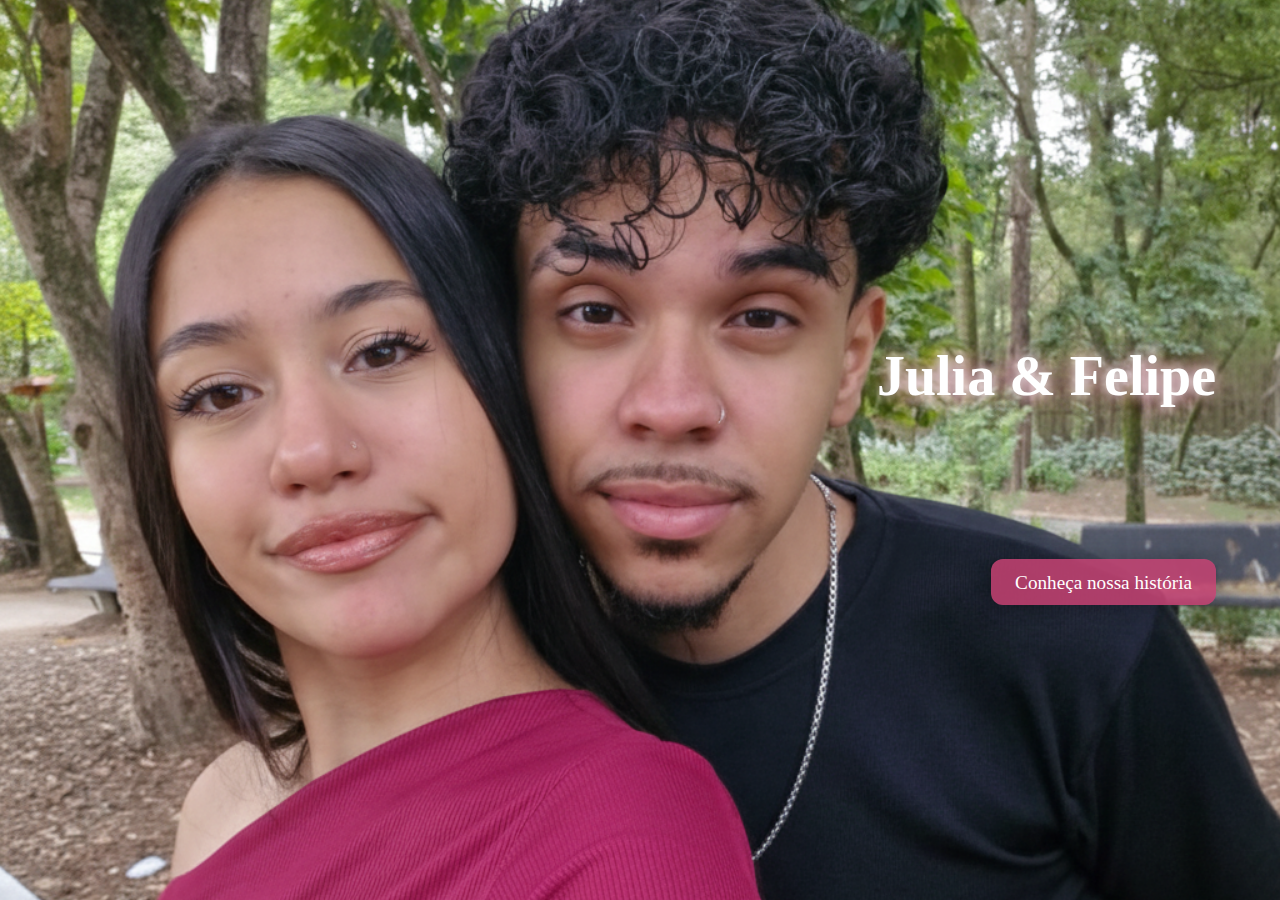
<file: index.html>
<!DOCTYPE html>
<html lang="pt-br">

<head>
    <meta charset="UTF-8">
    <meta name="description" content="Site pessoal com nossa história, sonhos e metas como casal.">
    <meta name="keywords" content="história de casal, sonhos, metas, namoro, casamento, família, amor">
    <meta name="author" content="Felipe e Julia">
    <meta name="robots" content="index, follow">
    <meta name="viewport" content="width=device-width, initial-scale=1.0">

    <meta name="viewport" content="width=device-width, initial-scale=1.0">
    <title>Home - Felipe & Julia</title>
    <link rel="stylesheet" href="style.css">
</head>

<body>
    <section class="img-home">
        <div class="conteudo-lateral">
            <div class="bonequinhos">
                <img src="assets/foto2-hellokitty-removebg-preview.png" alt="Hello Kitty bebê" />
                <img src="assets/foto1-miranha-removebg-preview.png" alt="Homem-Aranha bebê" />
                <img src="assets/foto1-mickey-removebg-preview.png" alt="Mickey bebê" />
                <img src="assets/foto2-minnie-removebg-preview.png" alt="Minnie bebê" />
                <img src="assets/frajola.png" alt="Frajola bebê" />
                <img src="assets/piupiu.png" alt="PiuPiu bebê" />
                <img src="assets/jerry.png" alt="Jerry" />
                <img src="assets/alvin.png" alt="Alvin" />
                <img src="assets/patinha.png" alt="Patinha" />
                <img src="assets/ariana.png" alt="Ariana" />
                <img src="assets/milk.png" alt="Milk" />
            </div>


            <div class="textos-direita">
                <h1 class="titulo-topo">Julia & Felipe</h1>
                <p class="saudacao-home">"O amor é a poesia que dá sentido à vida."</p>
                <a class="botao-historia" href="nossaHistoria.html">Conheça nossa história</a>
            </div>
        </div>
    </section>

</body>

</html>
</file>
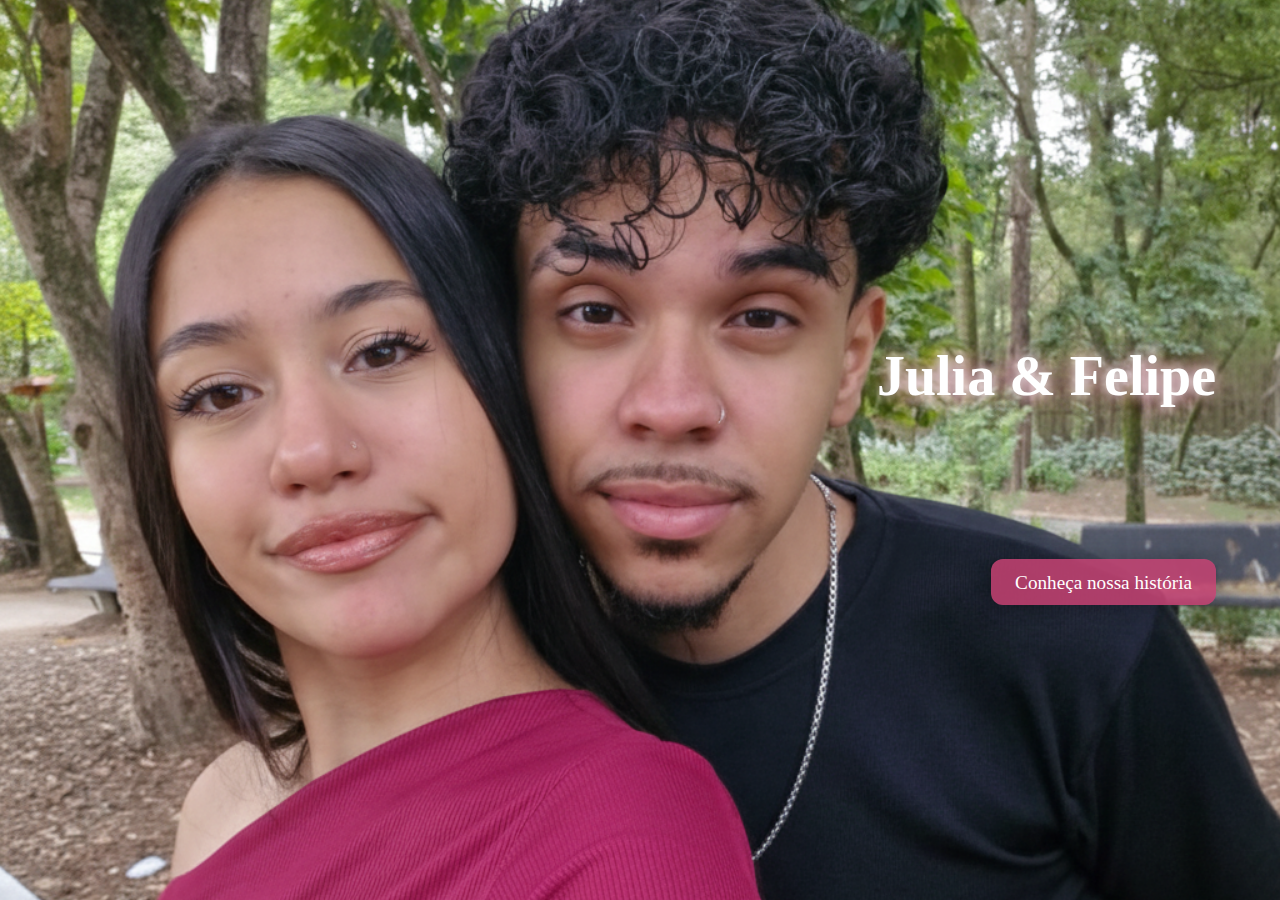
<file: projeto-julia-felipe/index.html>
<!DOCTYPE html>
<html lang="pt-br">

<head>
    <meta charset="UTF-8">
    <meta name="viewport" content="width=device-width, initial-scale=1.0">
    <title>Home - Felipe & Julia</title>
    <link rel="stylesheet" href="style.css">
</head>

<body>
    <section class="img-home">
        <div class="conteudo-lateral">
            <div class="bonequinhos">
                <img src="assets/foto2-hellokitty-removebg-preview.png" alt="Hello Kitty bebê" />
                <img src="assets/foto1-miranha-removebg-preview.png" alt="Homem-Aranha bebê" />
                <img src="assets/foto1-mickey-removebg-preview.png" alt="Mickey bebê" />
                <img src="assets/foto2-minnie-removebg-preview.png" alt="Minnie bebê" />
                <img src="assets/frajola.png" alt="Frajola bebê" />
                <img src="assets/piupiu.png" alt="PiuPiu bebê" />
                <img src="assets/jerry.png" alt="Jerry" />
                <img src="assets/alvin.png" alt="Alvin" />
                <img src="assets/patinha.png" alt="Patinha" />
                <img src="assets/ariana.png" alt="Ariana" />
                <img src="assets/milk.png" alt="Milk" />
            </div>


            <div class="textos-direita">
                <h1 class="titulo-topo">Julia & Felipe</h1>
                <p class="saudacao-home">"O amor é a poesia que dá sentido à vida."</p>
                <a class="botao-historia" href="nossaHistoria.html">Conheça nossa história</a>
            </div>
        </div>
    </section>

</body>

</html>
</file>
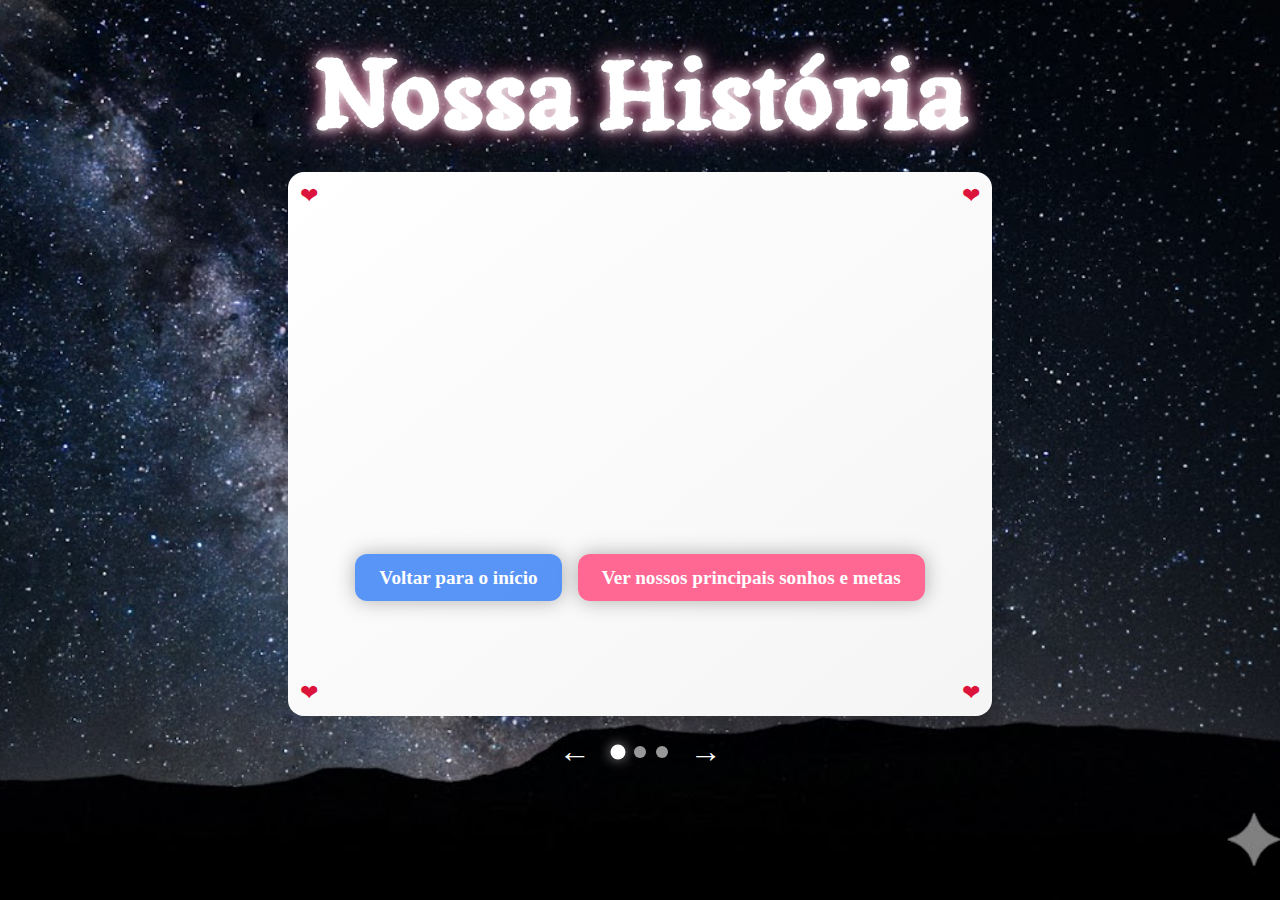
<file: nossaHistoria.html>
<!DOCTYPE html>
<html lang="pt-br">

<head>
    <meta charset="UTF-8" />
    <meta name="viewport" content="width=device-width, initial-scale=1.0" />
    <title>Nossa História</title>
    <link rel="stylesheet" href="nossaHistoria.css" />
</head>

<body>
    <header class="titulo-historia">
        <h2>Nossa História</h2>
    </header>

    <main class="container">
        <div class="quadrado">
            <span class="canto coracao-esq-top">❤</span>
            <span class="canto coracao-dir-top">❤</span>
            <span class="canto coracao-esq-bot">❤</span>
            <span class="canto coracao-dir-bot">❤</span>

            <section class="pagina ativa">
                <div class="conteudo-texto">
                    <h3>Capítulo 1: O Início (2022)</h3>
                    <p>Nos conhecemos na escola E.E Maria vera Lombardi Siqueira, estudávamos na mesma sala de aula, até
                        que pelo ambiente viramos amigos, em uma oportunidade no grupo da sala, o Felipe pegou o número
                        dela e mandou mensagem para ela na maior cara de pau, nem falava com a menina, só chegou e
                        mandou mensagem para ela, viraram amigos e então foi a melhor amizade da vida dos dois, durou
                        até o início de 2023, que por motivos pessoais nos distanciamos, mas sabíamos que não seria o
                        fim!</p>
                    <p>Impossível uma amizade tão real e linda como aquela acabar assim do nada, tudo que termina mal
                        resolvido, volta.</p>
                </div>
            </section>

            <section class="pagina">
                <div class="conteudo-texto">
                    <h3>Capítulo 2: Distantes (2023-2024)</h3>
                    <p>Já distantes, não existia mais Felipe e Julia, vivíamos igual dois desconhecidos um olhando para
                        o outro, estudávamos ainda na mesma sala, e cada encontro de olhares era como se viesse 300
                        memórias, 500 pensamentos e 1000 palavras que pareciam estar presas na nossa garganta que de
                        alguma forma a Julia e o Felipe tiveram que abandonar em um certo dia.</p>
                    <p>Sentíamos muita falta do que tínhamos, por mais que a gente tivesse gostado muito um do outro, a
                        amizade foi sim muito real e aquilo não poderia ser a última página do livro da história das
                        nossas vidas...</p>
                </div>
            </section>

            <section class="pagina">
                <div class="conteudo-texto">
                    <h3>Capítulo 3: O Destino (2025)</h3>
                    <p>Até que então uma amiga da Julia, mandou mensagem para o Felipe em seu Whatsapp de forma indireta
                        contando da Julia, que ela sentia minha falta, e assim essa amiga nos juntou, e depois de anos
                        sem um contato se quer, o Felipe e a Julia entraram em contato perto do fim do ano de 2024 igual
                        2 desesperados, puxando mil assuntos de 2022, atualizando as fofocas/novidades e tudo que tinha
                        acontecido em ambas ausências, que afinal muita coisa muda e acontece em 2 anos em um
                        adolescente, e assim nos reencontramos, conversamos, nos víamos pessoalmente (coisa que nem em
                        2022 fora escola fazíamos), pegamos intimidade e mais conexão que o normal até que chegou o fim
                        de ano e começamos a namorar depois de anos o desejo e sonho foi concedido para os dois
                        personagens dessa linda história!</p>
                </div>
            </section>

            <div class="botoes-navegacao">
                <a class="botao-azul" href="index.html">Voltar para o início</a>
                <a class="botao-rosa" href="sonhos.html">Ver nossos principais sonhos e metas</a>
            </div>


        </div>

        <nav class="controles">
            <button id="prev" aria-label="Anterior">←</button>
            <div class="indicadores">
                <span class="bolinha ativa" data-index="0"></span>
                <span class="bolinha" data-index="1"></span>
                <span class="bolinha" data-index="2"></span>
            </div>
            <button id="next" aria-label="Próximo">→</button>
        </nav>
    </main>

    <script src="nossaHistoria.js"></script>
</body>

</html>
</file>
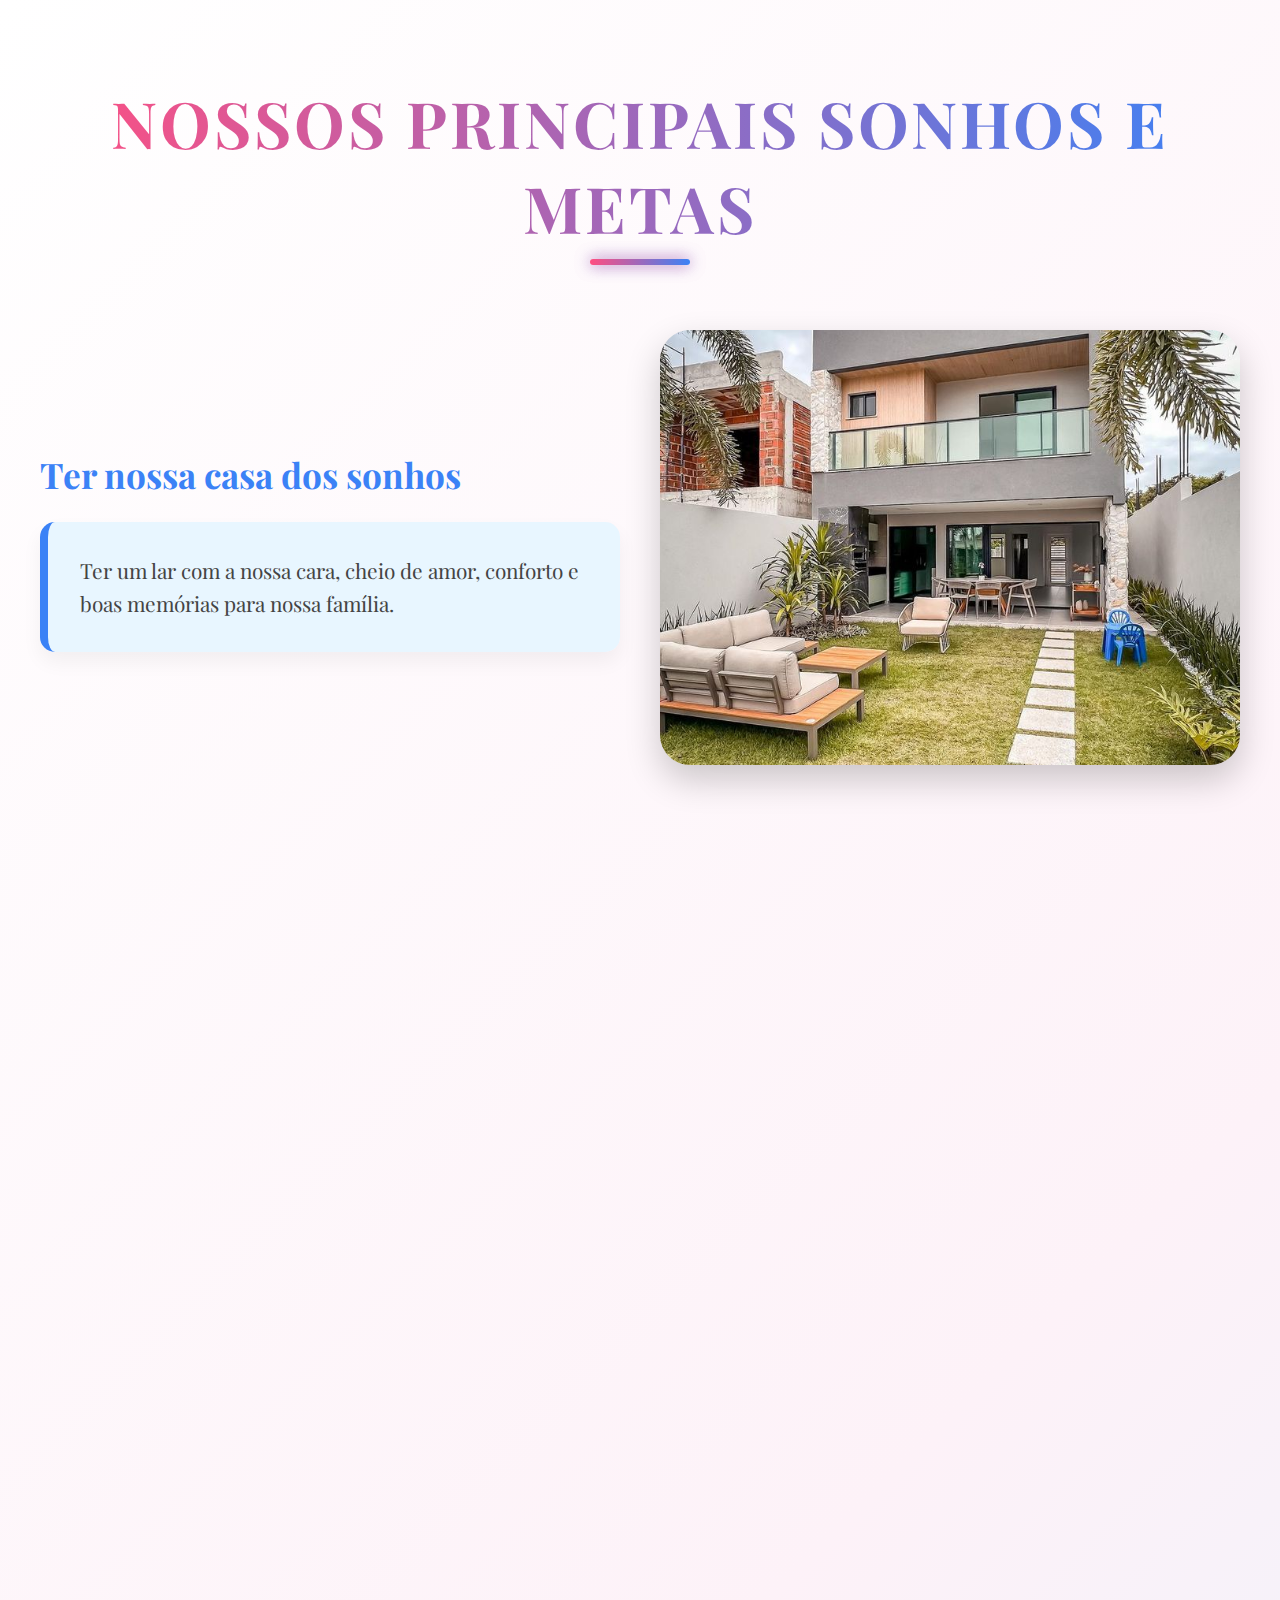
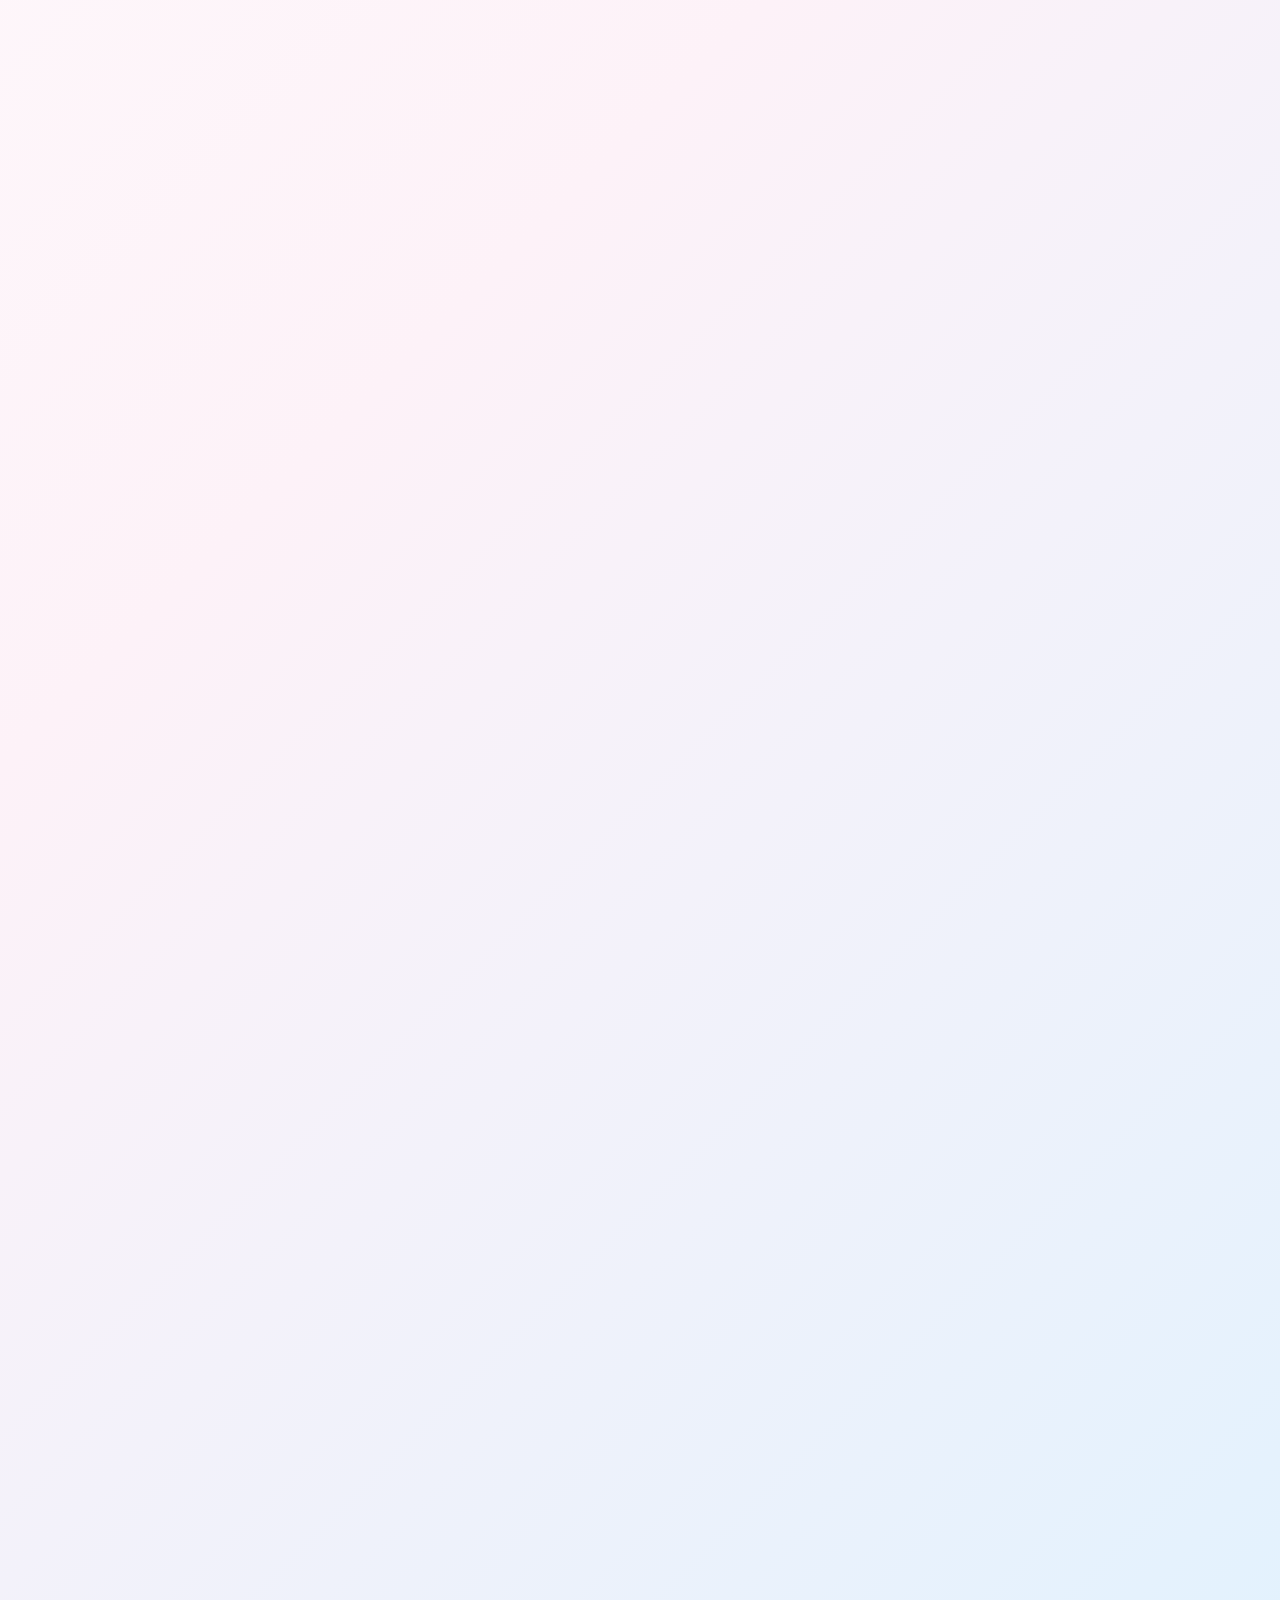
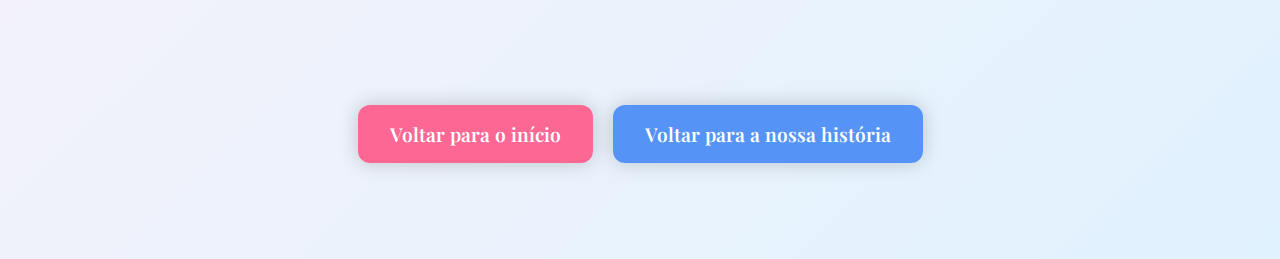
<file: sonhos.html>
<!DOCTYPE html>
<html lang="pt-br">
<head>
  <meta charset="UTF-8">
  <meta name="viewport" content="width=device-width, initial-scale=1.0">
  <title>Nossos Sonhos e Metas</title>
  <link rel="stylesheet" href="sonhos.css">
</head>
<body>
  <section class="pagina-sonhos">
<h1 id="topo" class="titulo-sonhos">Nossos principais sonhos e metas</h1>

    <div class="bloco-sonho fade">
      <div class="imagem-container">
        <img src="assets/casa.jpg" alt="Casa dos sonhos" loading="lazy" />
      </div>
      <div class="texto-container">
        <h2>Ter nossa casa dos sonhos</h2>
        <p>Ter um lar com a nossa cara, cheio de amor, conforto e boas memórias para nossa família.</p>
      </div>
    </div>

    <div class="bloco-sonho fade">
      <div class="imagem-container">
        <img src="assets/filhos.png" alt="Filhos" loading="lazy" />
      </div>
      <div class="texto-container">
        <h2>Ter Filhos</h2>
        <p>Construir uma família e viver juntos todas as fases da vida criando e vivenciando momentos inesquecíveis.</p>
      </div>
    </div>

    <div class="bloco-sonho fade">
      <div class="imagem-container">
        <img src="assets/casamento.png" alt="Casamento" loading="lazy" />
      </div>
      <div class="texto-container">
        <h2>Nosso casamento</h2>
        <p>Celebrar nossa união com uma cerimônia especial, rodeados de quem amamos marcando esse dia eternamente na nossa historia.</p>
      </div>
    </div>

    <div class="bloco-sonho fade">
      <div class="imagem-container">
        <img src="assets/spitz.png" alt="Cachorro" loading="lazy" />
      </div>
      <div class="texto-container">
        <h2>Ter um cachorro</h2>
        <p>Adotar ou comprar um companheiro peludo para completar nossa família e trazer ainda mais alegria com sua fofura, energia e companhia</p>
      </div>
    </div>

    <div class="bloco-sonho fade">
      <div class="imagem-container">
        <img src="assets/carro.png" alt="Motorhome" loading="lazy" />
      </div>
      <div class="texto-container">
        <h2>Ter nosso carro</h2>
        <p>Explorar o mundo com liberdade, colecionando paisagens e histórias em cada parada com nossa grandiosa conquista.</p>
      </div>
    </div>
     <div class="botoes-finais">
  <a href="index.html" class="botao botao-rosa">Voltar para o início</a>
  <a href="nossaHistoria.html" class="botao botao-azul">Voltar para a nossa história</a>
</div>


  </section>

  <script>
    const observer = new IntersectionObserver((entries) => {
      entries.forEach(entry => {
        if (entry.isIntersecting) {
          entry.target.classList.add('apareceu');
        }
      });
    }, { threshold: 0.3 });

    document.querySelectorAll('.bloco-sonho').forEach(el => observer.observe(el));
  </script>
</body>
</html>
</file>
<file: style.css>
html, body {
  height: 100vh;
  margin: 0;
  padding: 0;
  overflow: hidden;
}

.img-home {
  display: flex;
  align-items: center;
  justify-content: center;
  height: 100vh; 
  background-image: url("assets/selfie-casal.png");
  background-size: cover;
  background-position: center 28%;
  background-repeat: no-repeat;
  background-attachment: fixed;
  position: relative;
}


body::before {
  content: "";
  position: absolute;
  inset: 0;
  background: linear-gradient(to right, rgba(0, 0, 0, 0.5), transparent);
  z-index: 0;
}

.conteudo-lateral {
  position: relative;
  width: 100%;
  height: 100%;
  display: flex;
  justify-content: flex-end; 
  align-items: center;
  padding-right: 5%;
  z-index: 1;
}

.textos-direita {
  text-align: right;
  max-width: 500px;
  color: #fff;
}


.bonequinhos {
  position: absolute;
  top: 0;
  left: 0;
  width: 100%;
  height: 100%;
  pointer-events: none;
  z-index: 2;
}

.bonequinhos img {
  position: absolute;
  width: 120px;
  height: auto;
  filter: drop-shadow(0 0 8px rgba(255,255,255,0.5));
  animation: aparecerFrase 1.2s ease-out forwards;
  opacity: 0;
}



.bonequinhos img:nth-child(1) { top: 12%; left: 33%; }   
.bonequinhos img:nth-child(2) { top: 12%; left: 3%; } 
.bonequinhos img:nth-child(3) { top: 45%; left: 3%; } 
.bonequinhos img:nth-child(4) { top: 45%; left: 33%; } 
.bonequinhos img:nth-child(5) { top: 78%; left: 3%; } 
.bonequinhos img:nth-child(6) { top: 78%; left: 33%; }  
.bonequinhos img:nth-child(7) { top: 3%; left: 80%; }  
.bonequinhos img:nth-child(8) { top: 78%; left: 80%; }  
.bonequinhos img:nth-child(9) { top: 78%; left:60%; }  
.bonequinhos img:nth-child(10) { top: 13%; left: 87%; } 
.bonequinhos img:nth-child(11) { top: 20%; left: 72%; } 




@keyframes flutuar {
  0%, 100% { transform: translateY(0); }
  50% { transform: translateY(-10px); }
}



.titulo-topo {
  font-family: 'Tagesschrift', serif;
  font-size: 3.5rem;
  text-shadow: 0 0 12px #fff, 0 0 24px #c54272;
}

.saudacao-home {
  font-size: 2rem;
  font-weight: 600;
  color: #fff;
  text-align: center;
  animation: aparecerFrase 2s ease-out forwards;
  opacity: 0;
}

@keyframes aparecerFrase {
  from { opacity: 0; transform: translateY(20px); }
  to { opacity: 1; transform: translateY(0); }
}

.saudacao-home::before {
  content: "“";
  font-size: 2.5rem;
  color: #ffd1dc;
  margin-right: 0.3rem;
}
.saudacao-home::after {
  content: "”";
  font-size: 2.5rem;
  color: #ffd1dc;
  margin-left: 0.3rem;
}


.botao-historia {
  font-size: 1.2rem;
  color: #fff;
  text-decoration: none;
  background: rgba(197, 66, 114, 0.85);
  padding: 0.8rem 1.5rem;
  border-radius: 12px;
  box-shadow: 0 0 20px rgba(0, 0, 0, 0.3);
  transition: transform 0.3s ease, background 0.3s ease, color 0.3s ease;
}
.botao-historia:hover {
  transform: scale(1.05);
  background: #fff;
  color: rgb(197, 66, 114);
}

/* --- RESPONSIVIDADE HOME CORRIGIDA --- */
@media (max-width: 768px) {
    html, body {
        overflow-x: hidden;
        overflow-y: auto; 
        height: auto;
        min-height: 100vh;
    }

    .img-home {
        background-attachment: scroll; 
        background-position: center 20%; 
        flex-direction: column;
        justify-content: flex-end; 
        padding: 20px;
    }

    .conteudo-lateral {
        justify-content: center; 
        padding-right: 0;
        height: auto;
        margin-bottom: 40px; 
    }

    .textos-direita {
        text-align: center; 
        max-width: 95%;
        background: rgba(0, 0, 0, 0.6); 
        padding: 25px 15px;
        border-radius: 20px;
        backdrop-filter: blur(8px); 
        border: 1px solid rgba(255, 255, 255, 0.1);
        display: flex;
        flex-direction: column;
        align-items: center;
        gap: 15px;
    }

    .titulo-topo {
        font-size: 2.2rem;
        margin-bottom: 5px;
    }

    .saudacao-home {
        font-size: 1.1rem;
        line-height: 1.3;
    }

    .saudacao-home::before, .saudacao-home::after {
        font-size: 1.8rem;
    }

    .botao-historia {
        width: 100%; 
        font-size: 1rem;
        padding: 1rem;
    }

    .bonequinhos img {
        width: 50px; 
    }

    .bonequinhos img:nth-child(n+5) { display: none; } 
    
    .bonequinhos img:nth-child(1) { top: 2%; left: 5%; }
    .bonequinhos img:nth-child(2) { top: 2%; right: 5%; left: auto; }
    .bonequinhos img:nth-child(3) { top: 12%; left: 8%; }
    .bonequinhos img:nth-child(4) { top: 12%; right: 8%; left: auto; }
}
</file>
<file: projeto-julia-felipe/style.css>
html, body {
  height: 100vh;
  margin: 0;
  padding: 0;
  overflow: hidden;
}

.img-home {
  display: flex;
  align-items: center;
  justify-content: center;
  height: 100vh; 
  background-image: url("assets/selfie-casal.png");
  background-size: cover;
  background-position: center 28%;
  background-repeat: no-repeat;
  background-attachment: fixed;
  position: relative;
}


body::before {
  content: "";
  position: absolute;
  inset: 0;
  background: linear-gradient(to right, rgba(0, 0, 0, 0.5), transparent);
  z-index: 0;
}

.conteudo-lateral {
  position: relative;
  width: 100%;
  height: 100%;
  display: flex;
  justify-content: flex-end; 
  align-items: center;
  padding-right: 5%;
  z-index: 1;
}

.textos-direita {
  text-align: right;
  max-width: 500px;
  color: #fff;
}


.bonequinhos {
  position: absolute;
  top: 0;
  left: 0;
  width: 100%;
  height: 100%;
  pointer-events: none;
  z-index: 2;
}

.bonequinhos img {
  position: absolute;
  width: 120px;
  height: auto;
  filter: drop-shadow(0 0 8px rgba(255,255,255,0.5));
  animation: aparecerFrase 1.2s ease-out forwards;
  opacity: 0;
}



.bonequinhos img:nth-child(1) { top: 12%; left: 33%; }   
.bonequinhos img:nth-child(2) { top: 12%; left: 3%; } 
.bonequinhos img:nth-child(3) { top: 45%; left: 3%; } 
.bonequinhos img:nth-child(4) { top: 45%; left: 33%; } 
.bonequinhos img:nth-child(5) { top: 78%; left: 3%; } 
.bonequinhos img:nth-child(6) { top: 78%; left: 33%; }  
.bonequinhos img:nth-child(7) { top: 3%; left: 80%; }  
.bonequinhos img:nth-child(8) { top: 78%; left: 80%; }  
.bonequinhos img:nth-child(9) { top: 78%; left:60%; }  
.bonequinhos img:nth-child(10) { top: 13%; left: 87%; } 
.bonequinhos img:nth-child(11) { top: 20%; left: 72%; } 




@keyframes flutuar {
  0%, 100% { transform: translateY(0); }
  50% { transform: translateY(-10px); }
}



.titulo-topo {
  font-family: 'Tagesschrift', serif;
  font-size: 3.5rem;
  text-shadow: 0 0 12px #fff, 0 0 24px #c54272;
}

.saudacao-home {
  font-size: 2rem;
  font-weight: 600;
  color: #fff;
  text-align: center;
  animation: aparecerFrase 2s ease-out forwards;
  opacity: 0;
}

@keyframes aparecerFrase {
  from { opacity: 0; transform: translateY(20px); }
  to { opacity: 1; transform: translateY(0); }
}

.saudacao-home::before {
  content: "“";
  font-size: 2.5rem;
  color: #ffd1dc;
  margin-right: 0.3rem;
}
.saudacao-home::after {
  content: "”";
  font-size: 2.5rem;
  color: #ffd1dc;
  margin-left: 0.3rem;
}


.botao-historia {
  font-size: 1.2rem;
  color: #fff;
  text-decoration: none;
  background: rgba(197, 66, 114, 0.85);
  padding: 0.8rem 1.5rem;
  border-radius: 12px;
  box-shadow: 0 0 20px rgba(0, 0, 0, 0.3);
  transition: transform 0.3s ease, background 0.3s ease, color 0.3s ease;
}
.botao-historia:hover {
  transform: scale(1.05);
  background: #fff;
  color: rgb(197, 66, 114);
}
</file>
<file: nossaHistoria.css>
@import url('https://fonts.googleapis.com/css2?family=Atkinson+Hyperlegible+Mono:wght@400;600;700&family=Playfair+Display:wght@400;600;700&family=Tagesschrift&display=swap');

html,
body {
  height: 100%;
  margin: 0;
  padding: 0;
  overflow: hidden;
  background-image: url("assets/ceu.jpg");
  background-size: cover;
  background-position: center;
  background-repeat: no-repeat;
  background-attachment: fixed;
}


.titulo-historia {
  text-align: center;
  color: #fff;
  font-family: 'Tagesschrift', serif;
  font-size: 4rem;
  margin-top: -3rem;
  text-shadow: 0 0 12px #fff, 0 0 24px #c54272;
}

.quadrado {
  position: relative;
  border-radius: 16px;
  background: linear-gradient(to bottom right, #ffffff, #f5f5f5);
  box-shadow: 0 10px 28px rgba(0, 0, 0, 0.22);
  height: 30rem;
  width: 40rem;
  margin: -4rem auto 0 auto;
  overflow: hidden;
  padding: 2rem;
}

.canto {
  position: absolute;
  font-size: 1.4rem;
  color: crimson;
  animation: pulsar 1.6s infinite;
}

.coracao-esq-top {
  top: 10px;
  left: 12px;
}

.coracao-dir-top {
  top: 10px;
  right: 12px;
}

.coracao-esq-bot {
  bottom: 10px;
  left: 12px;
}

.coracao-dir-bot {
  bottom: 10px;
  right: 12px;
}

@keyframes pulsar {

  0%,
  100% {
    transform: scale(1);
    color: crimson;
  }

  50% {
    transform: scale(1.18);
    color: #e85a8b;
  }
}

.pagina {
  display: none;
  opacity: 0;
  transform: translateY(20px);
  transition: opacity 0.6s ease, transform 0.6s ease;
}

.conteudo-texto {
  background: #fff;
  color: #333;
  font-size: 1rem;
  line-height: 1.6;
  padding: 1rem 1.5rem;
  border-radius: 10px;
  box-shadow: 0 4px 10px rgba(0, 0, 0, 0.08);
}

.conteudo-texto h3 {
  margin-top: 0;
  color: rgb(197, 66, 114);
}


@keyframes aparecerPagina {
  from { opacity: 0; transform: translateY(20px); }
  to { opacity: 1; transform: translateY(0); }
}

.pagina.ativa {
  display: block;
  animation: aparecerPagina 0.8s ease-out forwards;
}


.controles {
  display: flex;
  justify-content: center;
  align-items: center;
  margin-top: 1rem;
  gap: 1rem;
}

button {
  background: none;
  border: none;
  font-size: 2rem;
  cursor: pointer;
  color: #fff;
  transition: transform 0.25s ease, color 0.25s ease, filter 0.25s ease;
}

button:hover {
  transform: scale(1.18);
  color: #ffd700;
  filter: drop-shadow(0 0 6px rgba(255, 215, 0, 0.35));
}

button:active {
  transform: scale(1.05);
}

.indicadores {
  display: flex;
  gap: 0.6rem;
  align-items: center;
}

.bolinha {
  width: 12px;
  height: 12px;
  border-radius: 50%;
  background: rgba(255, 255, 255, 0.6);
  display: inline-block;
  transition: background 0.3s ease, transform 0.25s ease, box-shadow 0.25s ease;
  cursor: pointer;
}

.bolinha:hover {
  transform: scale(1.15);
  box-shadow: 0 0 8px rgba(255, 255, 255, 0.5);
}

.bolinha.ativa {
  background: #fff;
  transform: scale(1.25);
  box-shadow: 0 0 10px rgba(255, 255, 255, 0.6);
}

.botoes-navegacao {
  display: flex;
  gap: 1rem; /* espaço entre os botões */
  justify-content: center;
  margin-top: 2rem;
}

.botao-azul,
.botao-rosa {
  font-size: 1.2rem;
  font-weight: 600;
  text-decoration: none;
  padding: 0.8rem 1.5rem;
  border-radius: 12px;
  color: #fff;
  box-shadow: 0 0 20px rgba(0, 0, 0, 0.3);
  transition: transform 0.3s ease, background 0.3s ease, color 0.3s ease;
}

.botao-azul {
  background: rgba(59, 130, 246, 0.85);
}

.botao-azul:hover {
  transform: scale(1.05);
  background: #fff;
  color: #3b82f6;
}

.botao-rosa {
  background: rgba(255, 79, 129, 0.85);
}

.botao-rosa:hover {
  transform: scale(1.05);
  background: #fff;
  color: #ff4f81;
}


/* --- RESPONSIVIDADE HISTÓRIA CORRIGIDA --- */
@media (max-width: 600px) {
    html, body {
        overflow-y: auto; 
    }

    .titulo-historia {
        font-size: 2.5rem;
        margin-top: 1rem;
        margin-bottom: 1rem;
    }

    .quadrado {
        width: 92%;
        margin: 0 auto;
        height: auto; 
        min-height: 450px;
        padding: 1.5rem 1rem;
        display: flex;
        flex-direction: column;
        justify-content: space-between;
    }

    .conteudo-texto {
        padding: 1rem;
        margin-bottom: 10px;
    }

    .conteudo-texto h3 {
        font-size: 1.2rem;
        text-align: center;
    }

    .conteudo-texto p {
        font-size: 0.9rem;
        text-align: justify; 
        line-height: 1.5;
    }

    .botoes-navegacao {
        flex-direction: column; 
        gap: 12px;
        margin-top: 15px;
    }

    .botao-azul, .botao-rosa {
        width: 100%;
        text-align: center;
        font-size: 0.95rem;
        padding: 0.8rem;
    }

    .controles {
        margin-top: 20px;
        padding-bottom: 20px;
    }

    .canto {
        font-size: 0.9rem;
    }
}
</file>
<file: sonhos.css>
@import url('https://fonts.googleapis.com/css2?family=Playfair+Display:wght@400;700&display=swap');

html, body {
  margin: 0;
  padding: 0;
  font-family: 'Playfair Display', serif;
  scroll-behavior: smooth;
  overflow-x: hidden;
  background: linear-gradient(135deg, #fff, #fdf2f8, #e0f2fe); /* fundo suave rosa-azul */
}

.pagina-sonhos {
  padding: 2rem;
  max-width: 1200px;
  margin: auto;
}

.titulo-sonhos {
  text-align: center;
  font-size: clamp(2.5rem, 6vw, 4rem);
  font-weight: 700;
  margin-bottom: 5rem;
  margin-top: 3rem;
  text-transform: uppercase; 
  letter-spacing: 3px; 
  background: linear-gradient(90deg, #ff4f81, #3b82f6); /* gradiente novo */
  -webkit-background-clip: text;
  -webkit-text-fill-color: transparent; 
  position: relative;
}

.titulo-sonhos::after {
  content: "";
  position: absolute;
  left: 50%;
  bottom: -15px;
  transform: translateX(-50%);
  width: 100px;
  height: 6px;
  border-radius: 3px;
  background: linear-gradient(90deg, #ff4f81, #3b82f6);
  box-shadow: 0 0 15px rgba(255,79,129,0.6), 0 0 15px rgba(59,130,246,0.6);
}

.bloco-sonho {
  display: flex;
  align-items: center;
  justify-content: space-between;
  margin-bottom: 10rem;
  gap: 40px;
  flex-wrap: nowrap;
  opacity: 0;
  transform: translateY(40px);
  transition: all 0.8s ease-out;
}

.bloco-sonho:nth-child(even) {
  flex-direction: row-reverse;
}

.bloco-sonho:nth-child(odd) .texto-container p {
  background: rgba(255, 240, 245, 0.9);
  border-left: 8px solid #ff4f81;
}
.bloco-sonho:nth-child(odd) .texto-container h2 {
  color: #ff4f81;
}

.bloco-sonho:nth-child(even) .texto-container p {
  background: rgba(230, 245, 255, 0.9);
  border-left: 8px solid #3b82f6;
}
.bloco-sonho:nth-child(even) .texto-container h2 {
  color: #3b82f6;
}

.bloco-sonho.apareceu {
  opacity: 1;
  transform: translateY(0);
}

.imagem-container,
.texto-container {
  width: 50%;
}

.imagem-container img {
  width: 100%;
  aspect-ratio: 4 / 3;
  object-fit: cover;
  border-radius: 30px;
  box-shadow: 0 15px 35px rgba(0,0,0,0.2);
  display: block;
}

.texto-container h2 {
  font-size: 2.2rem;
  margin-bottom: 1.5rem;
}

.texto-container p {
  font-size: 1.3rem;
  line-height: 1.6;
  color: #444;
  padding: 2rem;
  border-radius: 15px;
  box-shadow: 0 10px 20px rgba(0,0,0,0.05);
}

/* Responsivo */
@media (max-width: 768px) {
  .bloco-sonho {
    flex-wrap: wrap;
    gap: 20px;
    margin-bottom: 5rem;
  }

  .imagem-container,
  .texto-container {
    width: 100%;
  }

  .imagem-container img {
    aspect-ratio: 16 / 9;
  }

  .texto-container p {
    border-left: none;
    border-top: 6px solid #ff4f81;
  }
}

.botoes-finais {
  display: flex;
  justify-content: center;
  gap: 20px;
  margin: 4rem 0;
}

.botao {
  font-size: 1.2rem;
  font-weight: 600;
  text-decoration: none;
  padding: 1rem 2rem;
  border-radius: 12px;
  box-shadow: 0 0 20px rgba(0, 0, 0, 0.2);
  transition: transform 0.3s ease, background 0.3s ease, color 0.3s ease;
}

.botao-rosa {
  background: rgba(255, 79, 129, 0.85);
  color: #fff;
}

.botao-rosa:hover {
  transform: scale(1.05);
  background: #fff;
  color: #ff4f81;
}

.botao-azul {
  background: rgba(59, 130, 246, 0.85);
  color: #fff;
}

.botao-azul:hover {
  transform: scale(1.05);
  background: #fff;
  color: #3b82f6;
}
</file>
